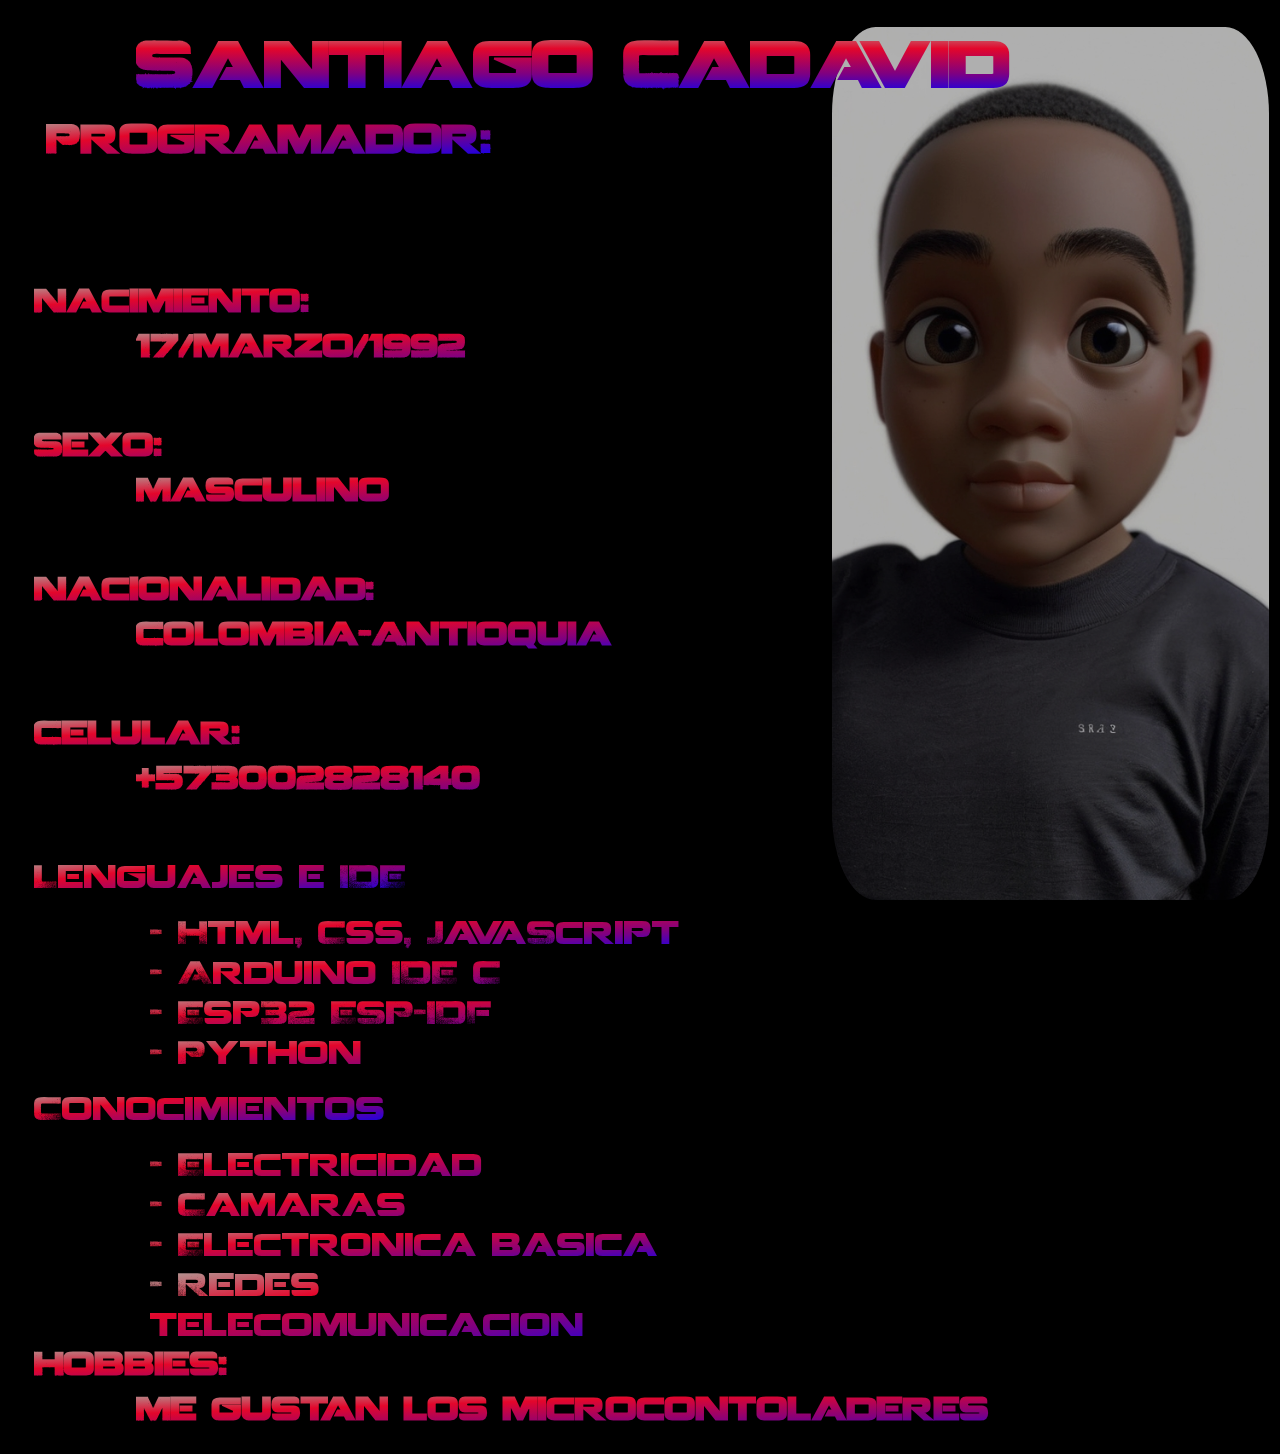
<file: index.html>
<!DOCTYPE html>
<html lang="en">
<head>
    <meta charset="UTF-8">
    <meta name="viewport" content="width=device-width, initial-scale=1.0">
    <link rel="stylesheet" href="hoja.css">
    
    <title>Document</title>
</head>
<div id="tapa"></div>
<img  id="foto" class="fotoinicia0">
<body>
    <div class="parallax">
        <h1 id="nombre">Santiago Cadavid</h1>
        <h2 Id="subtitul">Programador:</h2>
    </div>
    <div class="abajo">
        <h2 class="texto subtitulo" >Nacimiento:</h2>
        <h3 class="texto parrafo">17/marzo/1992</h3>
        <h2 class="texto subtitulo" >Sexo:</h2>
        <h3 class="texto parrafo">Masculino</h3>
        <h2 class="texto subtitulo" >Nacionalidad:</h2>
        <h3 class="texto parrafo">Colombia-Antioquia</h3>
        <h2 class="texto subtitulo" >Celular:</h2>
        <h3 class="texto parrafo">+573002828140</h3>
        
        <span class="texto subtitulo">Lenguajes e IDE</span>
        <ul>
            <li class="texto">- Html, Css, JavaScript</li>
            <li class="texto">- Arduino IDE C</li>
            <li class="texto">- Esp32 ESP-IDF </li>
            <li class="texto">- Python</li>
        </ul> 
        <span class="texto subtitulo">Conocimientos</span>
        <ul>
            <li class="texto">- Electricidad</li>
            <li class="texto">- Camaras</li>
            <li class="texto">- Electronica basica</li>
            <li class="texto">- Redes telecomunicacion</li> 
        </ul>
    </div>
    <div id="hobbies">
        <h2 class="texto subtitulo" >Hobbies:</h2>
        <h3 class="texto parrafo">Me gustan los microcontoladeres </h3>

    </div>
    <div class="tapafoto">
        
    </div>
</body>
<script src="hoja.js"></script>
</html>
</file>
<file: hoja.css>
@font-face {
    font-family: Coalition;
    src: url(./letras/Coalition_v2..ttf);
}

body{
    background-color: rgb(0, 0, 0);  
}

#tapa{
    position: fixed;
    top: 0vh;
    left: 0vw;
    height: 30vh;
    width: 65vw;
    background-color: black;
    z-index: 30;

  }

#foto{
    height: 97vh;
    position: absolute;
    left: 65vw;
    opacity: 0.7;
    
    border-radius: 10%;
    position: fixed;
    z-index: 20;  
}

.fotoinicia0{
    content: url('inicio.jpg');
}

.fotoinicia {
    content: url('juego.gif');

}


  #nombre{
    font-family: Coalition;
    position: relative;
    bottom: 5vh;
    left: 10vw;
    z-index: 30;
    width: 85vw;
    font-size: 4rem;
    line-height: 115%;
    color: transparent;
    background-image: linear-gradient(rgb(163, 194, 178), rgb(227, 6, 43), purple, blue);
    -webkit-background-clip: text;
    background-clip: text;

 
  }

  #subtitul{
    font-family: 'Coalition', sans-serif; /* Asegúrate de que 'Coalition' esté entre comillas */
    font-size: 2.5rem;
    position: relative;
    bottom: 8vh;
    left: 3vw;
    display: inline;
    background: linear-gradient(to bottom right, rgb(163, 194, 178), rgb(227, 6, 43), purple, blue);
    -webkit-background-clip: text;
    background-clip: text;
    color: transparent; /* Esto es equivalente a -webkit-text-fill-color: transparent; */
    line-height: 115%;
  }

.subtitulo{
    position: relative;
    left: 2vw;
    
}
.parrafo{
    position: relative;
    left:10vw;
    bottom: 3vh;
}

ul{
    position: relative;
    left: 8vw;
}

  .texto{
    font-family: 'Coalition', sans-serif; /* Asegúrate de que 'Coalition' esté entre comillas */
    font-size: 2rem;
    background: linear-gradient(to bottom right, rgb(163, 194, 178), rgb(227, 6, 43), purple, blue);
    -webkit-background-clip: text;
    background-clip: text;
    color: transparent;
  }

  

  .parallax {
    position: fixed;
    z-index: 40;
    
  }

  .abajo{
    width: 50vw;
    position: relative;
    top: 28vh;
    z-index: 1;
  }

  .tapafoto{
    position: absolute;
    z-index: 100;
    background-color: #000000;
  }

/* Ancho de la barra de desplazamiento */
::-webkit-scrollbar {
    width: 12px;
  }
  
  /* Color del "pulgar" (la parte que puedes arrastrar) */
  ::-webkit-scrollbar-thumb {
    background-color: #000000; /* Negro */
    border-radius: 6px; /* Bordes redondeados del "pulgar" */
  }
  
  /* Color de la pista (fondo detrás del "pulgar") */
  ::-webkit-scrollbar-track {
    background-color: #333333; /* Color de fondo */
  }

  #hobbies{
    position: relative;
    top: 25vh;
    z-index: 30;

  }
</file>
